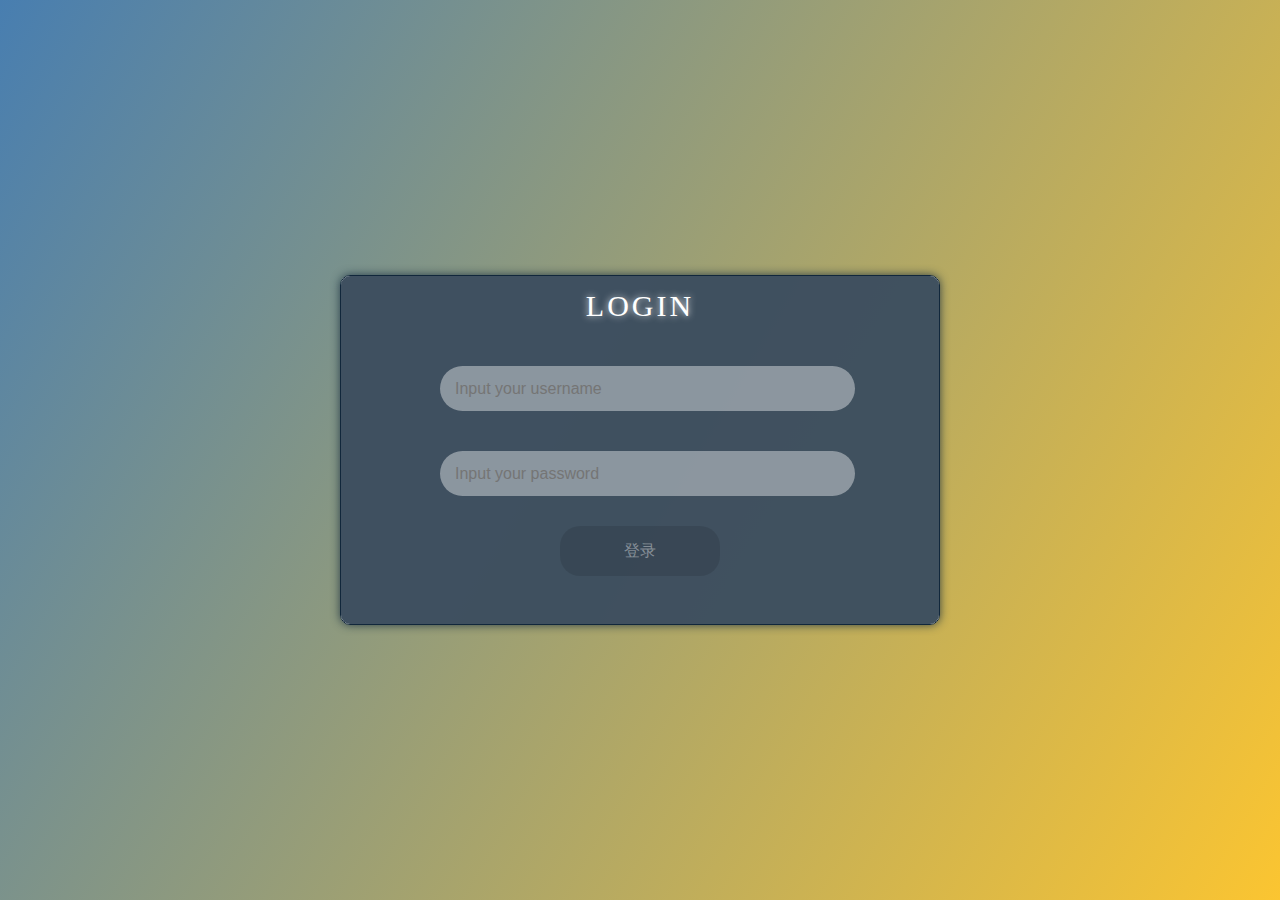
<file: demo-3/index.html>
<!DOCTYPE html>
<html lang="en">
<head>
    <meta charset="UTF-8">
    <meta name="viewport" content="width=device-width, initial-scale=1.0">
    <title>Demo_0x01</title>
    <link rel="stylesheet" href="./style.css">
</head>
<body>
    
    <div class="container">
       <div class="login-box">
            <!-- <div class="apple-btn login-apple">
                <li class="red-btn"></li>
                <li class="yellow-btn"></li>
                <li class="green-btn"></li>
            </div> -->
            <div class="title">Login</div>
            <div class="input">
                <input type="text" id="login-user" placeholder="Input your username">
            </div>
            <div class="input">
                <input type="password" id="login-password" placeholder="Input your password">
            </div>
            <div class="btn login-btn">
                <span>登录</span>
            </div>
            <div class="change-box login-change">
                <div class="change-btn toSign">
                    <span>去注册</span>
                </div>
            </div>
       </div>

       <div class="sign-box">
            <!-- <div class="apple-btn sign-apple">
                <li class="red-btn"></li>
                <li class="yellow-btn"></li>
                <li class="green-btn"></li>
            </div> -->
            <div class="title">Sign</div>
            <div class="input">
                <input type="text" id="sign-user" placeholder="Have A Good Name?">
            </div>
            <div class="input">
                <input type="password" id="sign-password" placeholder="Keep Secret">
            </div>
            <div class="btn sign-btn">
                <span>注册</span>
            </div>
            <div class="change-box sign-change">
                <div class="change-btn toLogin">
                    <span>去登陆</span>
                </div>
            </div>
       </div>
    </div>

    <script src="https://apps.bdimg.com/libs/jquery/2.1.4/jquery.min.js"></script>
    <script src="./script.js"></script>
</body>
</html>
</file>
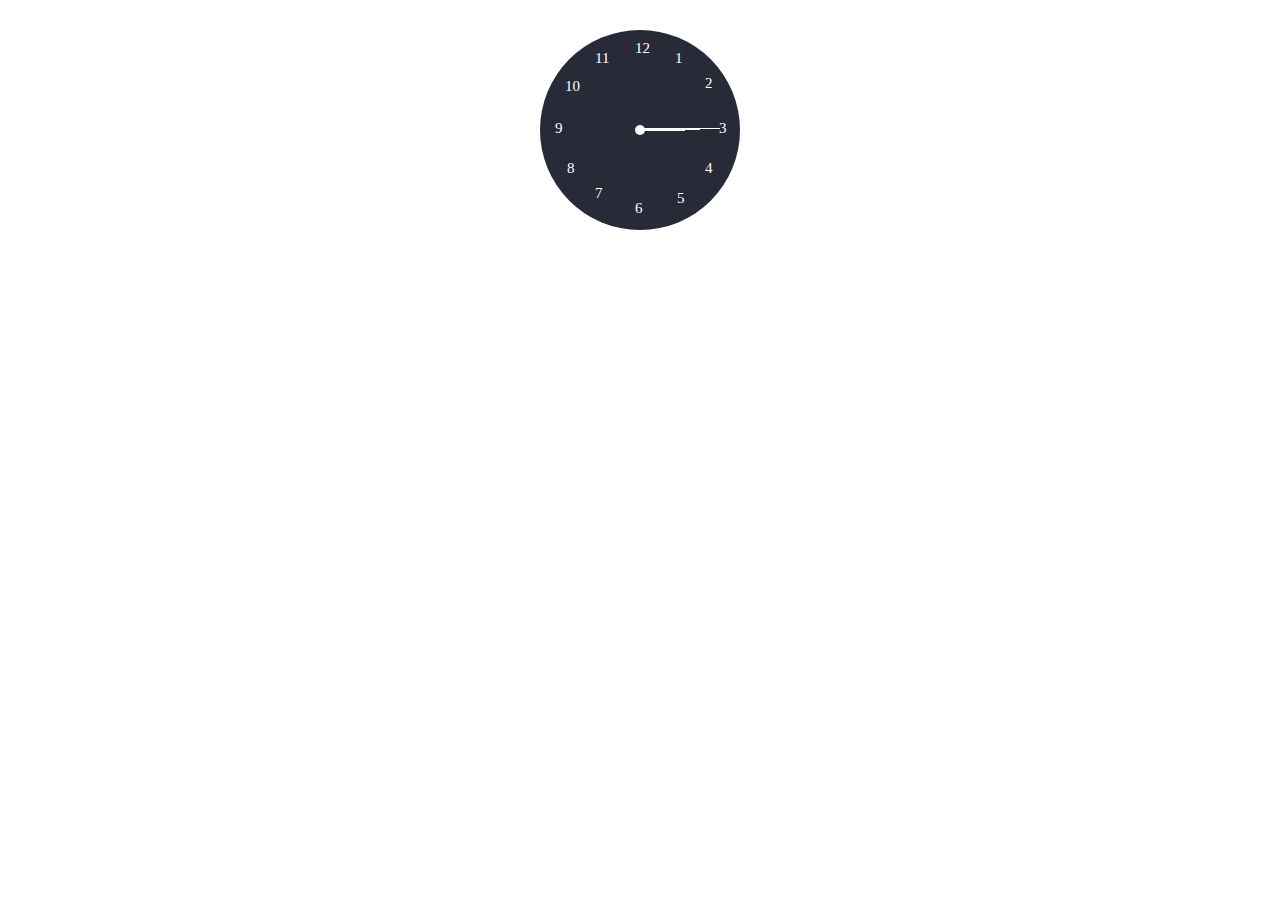
<file: demo1.html>
<!DOCTYPE html>
<html lang="en">

<head>
    <meta charset="UTF-8">
    <meta name="viewport" content="width=device-width, initial-scale=1.0">
    <script src="https://cdn.staticfile.org/jquery/1.10.2/jquery.min.js"></script>
    <title>机械时钟</title>

    <style>
        body {
            margin: 0 auto;
            padding: 0;
        }
        
        ul {
            list-style: none;
        }
        /* 表盘 */
        
        .clock {
            width: 200px;
            height: 200px;
            margin: 30px auto;
            border-radius: 100px;
            background-color: #292a38;
            position: relative;
        }
        
        .circle {
            position: absolute;
            top: 50%;
            left: 50%;
            background: white;
            width: 10px;
            height: 10px;
            border-radius: 5px;
            margin-top: -5px;
            margin-left: -5px;
        }
        /* 刻度 */
        
        .line-demo {
            position: absolute;
            width: 20px;
            height: 10px;
            background: red;
            left: 50%;
            top: 50%;
            transform-origin: left center;
            transform: rotate(-30deg) translate(75px, -5px);
        }
        
        .hour li {
            position: absolute;
            width: 10px;
            height: 6px;
            background: white;
            left: 50%;
            top: 50%;
            transform-origin: left center;
        }
        
        .min li {
            position: absolute;
            width: 5px;
            height: 2px;
            background: white;
            left: 50%;
            top: 50%;
            transform-origin: left center;
        }
        
        .numbers li {
            position: absolute;
            height: 10px;
            width: 10px;
            transform: translate(-50%, -50%);
            font-family: 'Microsoft Yahei';
            font-size: 15px;
            color: #fff;
        }
        /* 指针 */
        
        .p-hour {
            position: absolute;
            width: 45px;
            height: 3px;
            top: 50%;
            left: 50%;
            transform-origin: left center;
            background: #fff;
            margin-top: -2px;
        }
        
        .p-min {
            position: absolute;
            width: 60px;
            height: 2px;
            top: 50%;
            left: 50%;
            transform-origin: left center;
            background: #fff;
            margin-top: -2px;
        }
        
        .p-sec {
            position: absolute;
            width: 80px;
            height: 1px;
            top: 50%;
            left: 50%;
            transform-origin: left center;
            background: #fff;
            margin-top: -2px;
        }
    </style>
</head>

<body>
    <div class="clock">
        <ul class="min"></ul>
        <ul class="hour"></ul>
        <ul class="numbers">
            <li style="left: 140px; top: 25px">1</li>
            <li style="left: 170px; top: 50px">2</li>
            <li style="left: 184px; top: 95px">3</li>
            <li style="left: 170px; top: 135px">4</li>
            <li style="left: 142px; top: 165px">5</li>
            <li style="left: 100px; top: 175px">6</li>
            <li style="left: 60px; top: 160px">7</li>
            <li style="left: 32px; top: 135px">8</li>
            <li style="left: 20px; top: 95px">9</li>
            <li style="left: 30px; top: 53px">10</li>
            <li style="left: 60px; top: 25px">11</li>
            <li style="left: 100px; top: 15px">12</li>
        </ul>
        <ul class="pointer">
            <li class="p-hour"></li>
            <li class="p-min"></li>
            <li class="p-sec"></li>
            <li class="circle"></li>
        </ul>
    </div>
</body>

<script>
    window.onload = function() {
        CreateHourLines();
        CreateMinLines();
        move();
    }

    function CreateHourLines() {
        /* 绘制钟表的时钟刻度线 */
        var html = "";
        // key1表示x方向上的偏移量，key2表示y方向上的偏移量
        var val, key1, key2;
        for (var i = 0; i < 12; i++) {
            val = i * 30;
            key1 = 88;
            key2 = 0;
            if (val > 180 && val < 360) {
                key1 = 90;
            }
            if (val > 0 && val < 180) {
                key1 = 85
            }

            if (val > 90 && val < 270) {
                key2 = 3;
            }
            if (val < 90 || val > 270) {
                key2 = -3;
            }
            html += "<li style='transform: rotate(" + val + "deg) translate(" + key1 + "px, " + key2 + "px)'></li>";
        }
        $(".hour").html(html);
    }

    function CreateMinLines() {
        /* 绘制钟表的分钟刻度线 */
        var html = "";
        // key1表示x方向上的偏移量，key2表示y方向上的偏移量
        var val, key1, key2;
        for (var i = 0; i < 60; i++) {
            val = i * 6;
            key1 = 90;
            key2 = 0;
            if (val > 90 && val < 270) {
                key2 = 1;
            }
            if (val < 90 || val > 270) {
                key2 = -1;
            }
            html += "<li style='transform: rotate(" + val + "deg) translate(" + key1 + "px, " + key2 + "px)'></li>";
        }
        $(".min").html(html);
    }

    function move() {
        setInterval(function() {
            // 获取当前时刻
            var date = new Date();
            var sec = date.getSeconds();
            var min = date.getMinutes();
            var hour = date.getHours();
            // 计算各指针对应的角度
            var secAngle = sec * 6 - 90; // s*6-90
            var minAngle = min * 6 + sec * 0.1 - 90; // m*6+s*0.1-90
            var hourAngle = hour * 30 + min * 0.5 - 90; // h*30+m*0.5 - 90
            // 转动指针
            $(".p-sec").css("transform", "rotate(" + secAngle + "deg)");
            $(".p-min").css("transform", "rotate(" + minAngle + "deg)");
            $(".p-hour").css("transform", "rotate(" + hourAngle + "deg)");
        }, 1000)
    }
</script>

</html>
</file>
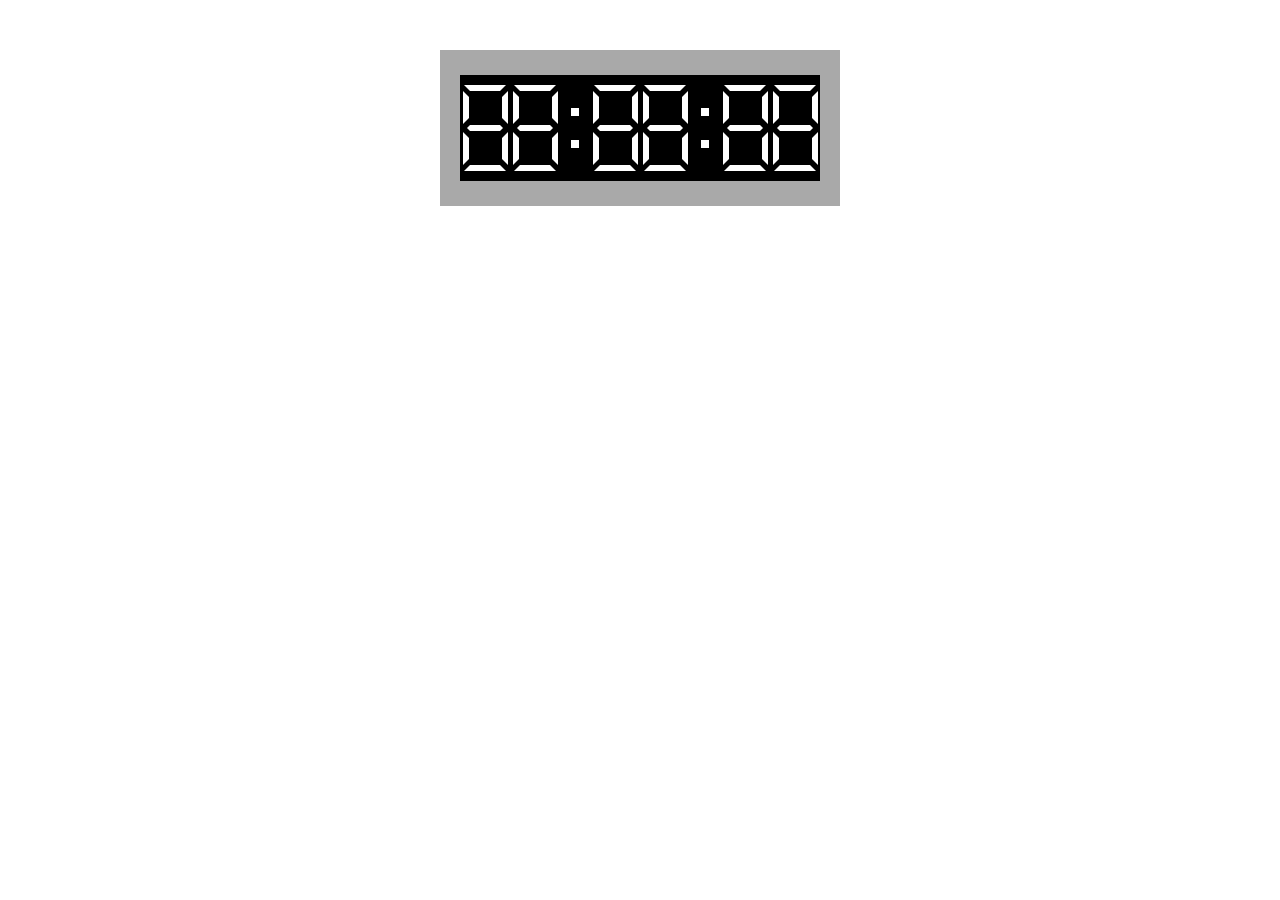
<file: demo2.html>
<!DOCTYPE html>
<html lang="en">

<head>
    <meta charset="UTF-8">
    <meta name="viewport" content="width=device-width, initial-scale=1.0">
    <script src="https://cdn.staticfile.org/jquery/1.10.2/jquery.min.js"></script>
    <title>数字时钟</title>
    <style>
        .back {
            width: 400px;
            height: 156px;
            margin: 50px auto;
            background: darkgray;
            display: flex;
            flex-direction: column;
            align-items: center;
        }
        
        .content {
            width: 360px;
            height: 106px;
            background: black;
            margin-top: 25px;
            position: relative;
        }
        
        .one {
            width: 50px;
            height: 90px;
            margin-top: 10px;
            position: absolute;
        }
        
        .two {
            width: 50px;
            height: 90px;
            margin-top: 10px;
            position: absolute;
            left: 50px;
        }
        
        .three {
            width: 30px;
            height: 90px;
            margin-top: 10px;
            position: absolute;
            left: 100px;
        }
        
        .four {
            width: 50px;
            height: 90px;
            margin-top: 10px;
            position: absolute;
            left: 130px;
        }
        
        .five {
            width: 50px;
            height: 90px;
            margin-top: 10px;
            position: absolute;
            left: 180px;
        }
        
        .six {
            width: 30px;
            height: 90px;
            margin-top: 10px;
            position: absolute;
            left: 230px;
        }
        
        .seven {
            width: 50px;
            height: 90px;
            margin-top: 10px;
            position: absolute;
            left: 260px;
        }
        
        .eight {
            width: 50px;
            height: 90px;
            margin-top: 10px;
            position: absolute;
            left: 310px;
        }
        
        .part-1 {
            width: 30px;
            height: 6px;
            background: white;
            position: absolute;
            left: 10px;
        }
        
        .part-1::before {
            content: "";
            position: absolute;
            left: -6px;
            width: 0;
            height: 0;
            border-top: 3px solid white;
            border-left: 3px solid;
            border-right: 3px solid white;
            border-bottom: 3px solid;
        }
        
        .part-1::after {
            content: "";
            position: absolute;
            left: 30px;
            width: 0;
            height: 0;
            border-top: 3px solid white;
            border-left: 3px solid white;
            border-right: 3px solid;
            border-bottom: 3px solid;
        }
        
        .part-2 {
            width: 30px;
            height: 6px;
            background: white;
            position: absolute;
            left: 10px;
            top: 40px
        }
        
        .part-2::before {
            content: "";
            position: absolute;
            left: -6px;
            width: 0;
            height: 0;
            border-top: 3px solid;
            border-left: 3px solid;
            border-right: 3px solid white;
            border-bottom: 3px solid;
        }
        
        .part-2::after {
            content: "";
            position: absolute;
            left: 30px;
            width: 0;
            height: 0;
            border-top: 3px solid;
            border-left: 3px solid white;
            border-right: 3px solid;
            border-bottom: 3px solid;
        }
        
        .part-3 {
            width: 30px;
            height: 6px;
            background: white;
            position: absolute;
            left: 10px;
            top: 80px
        }
        
        .part-3::before {
            content: "";
            position: absolute;
            left: -6px;
            width: 0;
            height: 0;
            border-top: 3px solid;
            border-left: 3px solid;
            border-right: 3px solid white;
            border-bottom: 3px solid white;
        }
        
        .part-3::after {
            content: "";
            position: absolute;
            left: 30px;
            width: 0;
            height: 0;
            border-top: 3px solid;
            border-left: 3px solid white;
            border-right: 3px solid;
            border-bottom: 3px solid white;
        }
        
        .part-4 {
            width: 6px;
            height: 24px;
            background: white;
            position: absolute;
            left: 42px;
            top: 9px;
        }
        
        .part-4::before {
            content: "";
            position: absolute;
            top: -3px;
            width: 0;
            height: 0;
            border-top: 3px solid;
            border-left: 3px solid;
            border-right: 3px solid white;
            border-bottom: 3px solid white;
        }
        
        .part-4::after {
            content: "";
            position: absolute;
            top: 24px;
            width: 0;
            height: 0;
            border-top: 3px solid white;
            border-left: 3px solid;
            border-right: 3px solid white;
            border-bottom: 3px solid;
        }
        
        .part-5 {
            width: 6px;
            height: 24px;
            background: white;
            position: absolute;
            left: 42px;
            top: 50px;
        }
        
        .part-5::before {
            content: "";
            position: absolute;
            top: -3px;
            width: 0;
            height: 0;
            border-top: 3px solid;
            border-left: 3px solid;
            border-right: 3px solid white;
            border-bottom: 3px solid white;
        }
        
        .part-5::after {
            content: "";
            position: absolute;
            top: 24px;
            width: 0;
            height: 0;
            border-top: 3px solid white;
            border-left: 3px solid;
            border-right: 3px solid white;
            border-bottom: 3px solid;
        }
        
        .part-6 {
            width: 6px;
            height: 24px;
            background: white;
            position: absolute;
            left: 3px;
            top: 9px;
        }
        
        .part-6::before {
            content: "";
            position: absolute;
            top: -3px;
            width: 0;
            height: 0;
            border-top: 3px solid;
            border-left: 3px solid white;
            border-right: 3px solid;
            border-bottom: 3px solid white;
        }
        
        .part-6::after {
            content: "";
            position: absolute;
            top: 24px;
            width: 0;
            height: 0;
            border-top: 3px solid white;
            border-left: 3px solid white;
            border-right: 3px solid;
            border-bottom: 3px solid;
        }
        
        .part-7 {
            width: 6px;
            height: 24px;
            background: white;
            position: absolute;
            left: 3px;
            top: 50px;
        }
        
        .part-7::before {
            content: "";
            position: absolute;
            top: -3px;
            width: 0;
            height: 0;
            border-top: 3px solid;
            border-left: 3px solid white;
            border-right: 3px solid;
            border-bottom: 3px solid white;
        }
        
        .part-7::after {
            content: "";
            position: absolute;
            top: 24px;
            width: 0;
            height: 0;
            border-top: 3px solid white;
            border-left: 3px solid white;
            border-right: 3px solid;
            border-bottom: 3px solid;
        }
        
        .point-1 {
            width: 8px;
            height: 8px;
            background: white;
            position: absolute;
            top: 23px;
            left: 11px;
        }
        
        .point-2 {
            width: 8px;
            height: 8px;
            background: white;
            position: absolute;
            top: 55px;
            left: 11px;
        }
        
        .change::before {
            border: 0;
        }
        
        .change::after {
            border: 0;
        }
    </style>
</head>

<body>
    <div class="back">
        <div class="content">
            <div class="one">
                <div class="part-1"></div>
                <div class="part-2"></div>
                <div class="part-3"></div>
                <div class="part-4"></div>
                <div class="part-5"></div>
                <div class="part-6"></div>
                <div class="part-7"></div>
            </div>
            <div class="two">
                <div class="part-1"></div>
                <div class="part-2"></div>
                <div class="part-3"></div>
                <div class="part-4"></div>
                <div class="part-5"></div>
                <div class="part-6"></div>
                <div class="part-7"></div>
            </div>
            <div class="three">
                <div class="point-1"></div>
                <div class="point-2"></div>
            </div>
            <div class="four">
                <div class="part-1"></div>
                <div class="part-2"></div>
                <div class="part-3"></div>
                <div class="part-4"></div>
                <div class="part-5"></div>
                <div class="part-6"></div>
                <div class="part-7"></div>
            </div>
            <div class="five">
                <div class="part-1"></div>
                <div class="part-2"></div>
                <div class="part-3"></div>
                <div class="part-4"></div>
                <div class="part-5"></div>
                <div class="part-6"></div>
                <div class="part-7"></div>
            </div>
            <div class="six">
                <div class="point-1"></div>
                <div class="point-2"></div>
            </div>
            <div class="seven">
                <div class="part-1"></div>
                <div class="part-2"></div>
                <div class="part-3"></div>
                <div class="part-4"></div>
                <div class="part-5"></div>
                <div class="part-6"></div>
                <div class="part-7"></div>
            </div>
            <div class="eight">
                <div class="part-1"></div>
                <div class="part-2"></div>
                <div class="part-3"></div>
                <div class="part-4"></div>
                <div class="part-5"></div>
                <div class="part-6"></div>
                <div class="part-7"></div>
            </div>
        </div>
    </div>
</body>

<script>
    window.onload = function() {
        setInterval(function() {
            getDigit();
        }, 1000);
    }

    function getDigit() {
        // get the present time
        var date = new Date();
        var hour = date.getHours();
        var min = date.getMinutes();
        var sec = date.getSeconds();
        // six digits
        var d1, d2, d3, d4, d5, d6;
        d1 = parseInt(hour / 10);
        d2 = hour % 10;
        d3 = parseInt(min / 10);
        d4 = min % 10;
        d5 = parseInt(sec / 10);
        d6 = sec % 10;
        showDigit(".one", d1);
        showDigit(".two", d2);
        showDigit(".four", d3);
        showDigit(".five", d4);
        showDigit(".seven", d5);
        showDigit(".eight", d6);
    }

    function showDigit(name, num) {
        // initial
        $(name + " .part-1").css("background", "white");
        $(name + " .part-1").removeClass("change");
        $(name + " .part-2").css("background", "white");
        $(name + " .part-2").removeClass("change");
        $(name + " .part-3").css("background", "white");
        $(name + " .part-3").removeClass("change");
        $(name + " .part-4").css("background", "white");
        $(name + " .part-4").removeClass("change");
        $(name + " .part-5").css("background", "white");
        $(name + " .part-5").removeClass("change");
        $(name + " .part-6").css("background", "white");
        $(name + " .part-6").removeClass("change");
        $(name + " .part-7").css("background", "white");
        $(name + " .part-7").removeClass("change");
        // show digit
        if (num === 1) {
            $(name + " .part-1").css("background", "black");
            $(name + " .part-1").addClass("change");
            $(name + " .part-2").css("background", "black");
            $(name + " .part-2").addClass("change");
            $(name + " .part-3").css("background", "black");
            $(name + " .part-3").addClass("change");
            $(name + " .part-6").css("background", "black");
            $(name + " .part-6").addClass("change");
            $(name + " .part-7").css("background", "black");
            $(name + " .part-7").addClass("change");
        }
        if (num === 2) {
            $(name + " .part-5").css("background", "black");
            $(name + " .part-5").addClass("change");
            $(name + " .part-6").css("background", "black");
            $(name + " .part-6").addClass("change");
        }
        if (num === 3) {
            $(name + " .part-6").css("background", "black");
            $(name + " .part-6").addClass("change");
            $(name + " .part-7").css("background", "black");
            $(name + " .part-7").addClass("change");
        }
        if (num === 4) {
            $(name + " .part-1").css("background", "black");
            $(name + " .part-1").addClass("change");
            $(name + " .part-3").css("background", "black");
            $(name + " .part-3").addClass("change");
            $(name + " .part-7").css("background", "black");
            $(name + " .part-7").addClass("change");
        }
        if (num === 5) {
            $(name + " .part-4").css("background", "black");
            $(name + " .part-4").addClass("change");
            $(name + " .part-7").css("background", "black");
            $(name + " .part-7").addClass("change");
        }
        if (num === 6) {
            $(name + " .part-4").css("background", "black");
            $(name + " .part-4").addClass("change");
        }
        if (num === 7) {
            $(name + " .part-2").css("background", "black");
            $(name + " .part-2").addClass("change");
            $(name + " .part-3").css("background", "black");
            $(name + " .part-3").addClass("change");
            $(name + " .part-6").css("background", "black");
            $(name + " .part-6").addClass("change");
            $(name + " .part-7").css("background", "black");
            $(name + " .part-7").addClass("change");
        }
        if (num === 9) {
            $(name + " .part-7").css("background", "black");
            $(name + " .part-7").addClass("change");
        }
        if (num === 0) {
            $(name + " .part-2").css("background", "black");
            $(name + " .part-2").addClass("change");
        }
    }
</script>

</html>
</file>
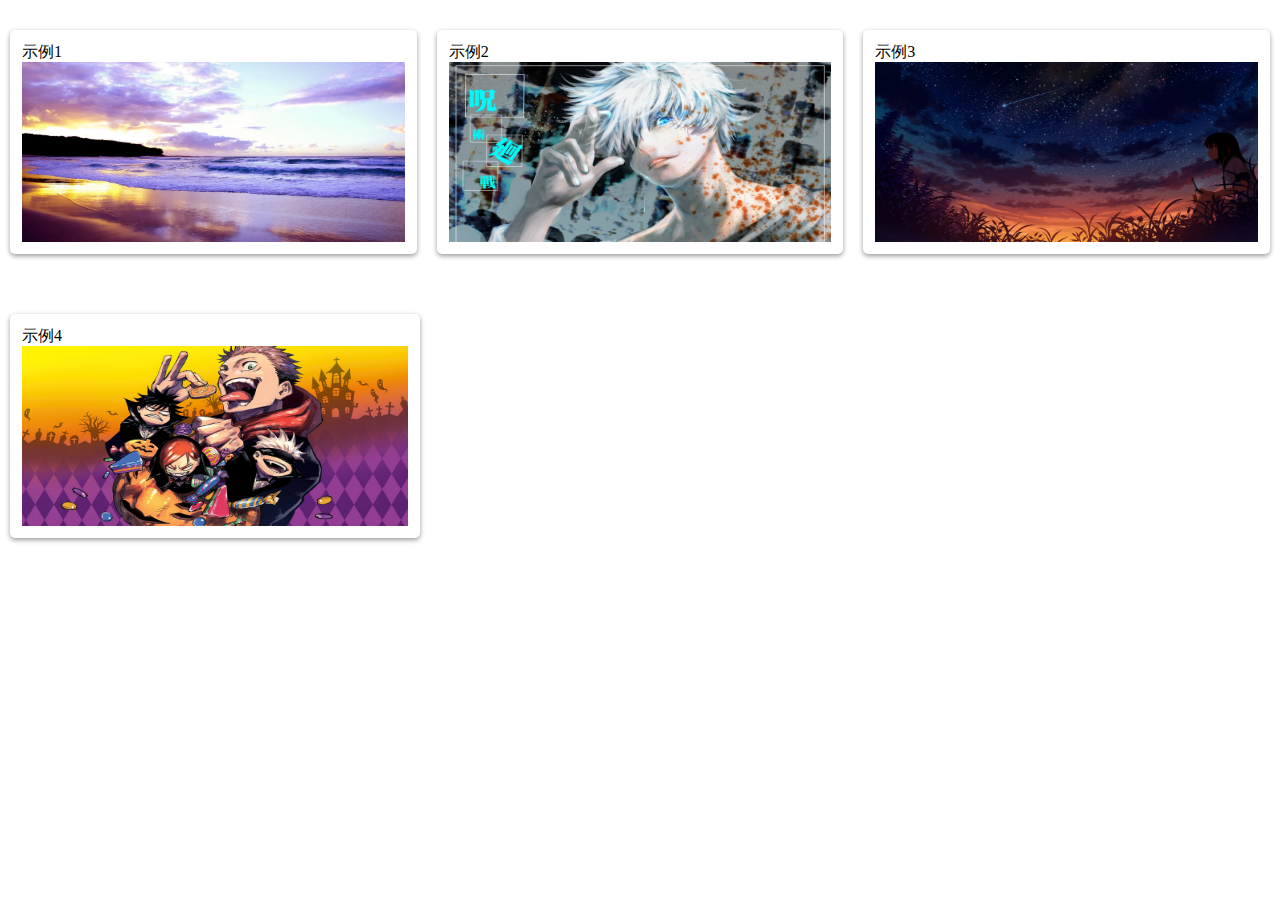
<file: dragonet.html>
<!DOCTYPE html>
<html>

<head>
    <title></title>
    <style>
    body {
        margin: 0;
    }

    .box {
        display: flex;
        justify-content: flex-start;
        flex-wrap: wrap;
    }

    .card {
        flex: 1;
        min-width: 26%;
        max-width: calc(33.3% - 40px);
        height: 200px;
        margin: 30px 10px;
        position: relative;
        padding: 10px;
        box-shadow: 0 2px 5px 0 #999;
        border-radius: 5px;
        border: 2px dashed transparent;
    }

    .card-name {
        position: absolute;
        top: 10px;
        left: 10px;
        line-height: 20px;
        height: 20px;
    }

    .card-img {
        position: relative;
        padding-top: 20px;
        box-sizing: border-box;
        width: 100%;
        height: 100%;
        overflow: hidden;
    }
    .card-img img {
        width: 100%;
        height: 100%;
    }

    .dragging-over * {
        pointer-events: none;
    }
    </style>
</head>

<body>
    <div class="box">
    </div>
</body>
<script>
const htmlArr = [
    { title: '示例1', src: './image/6.jpg' },
    { title: '示例2', src: './image/2.jpg' },
    { title: '示例3', src: './image/7.jpg' },
    { title: '示例4', src: './image/8.jpg' },
]

let fromDom = null,
    toDom = null,
    lastDom = null;

function handleDragStart(e, dom) {
    lastDom = fromDom = dom;
    dom.style.border = "2px dashed #999";
    dom.style.opacity = 0.4;
}

function handleDrop(e, dom) {
    //只有在可放置的元素上面松开鼠标才会触发drop事件
    console.log('drop');
    dom.style.opacity = "";
    fromDom = null;
    toDom = null;
}
function handleDragEnd(e,dom){
    //拖拽时松开鼠标就会会触发dragend事件
    console.log('end');
    dom.style.border = "2px dashed transparent";
    dom.style.opacity = "";
    toDom = null;
}
function handleDragEnter(e, dom) {
    toDom = dom;
    if(fromDom == lastDom){
        //第一次调换
        swapDom(lastDom, toDom);
        lastDom = toDom;
    }else{
        //第N+1次调换，要先把上一个div的东西还原回去，再跟第三个div互换
        //这个防止enter多次触发
        if(lastDom == toDom){return;}
        swapDom(fromDom,lastDom);
        swapDom(fromDom,toDom);
        lastDom = toDom;
    }
}
function handleDragOver(e, dom) {
    //默认无法把元素放置到其他元素当中，所以需要prevent
    e.preventDefault();
    e.dataTransfer.effectAllowed = "move";
}

function swapDom(a, b) {
        //a和b的innerHTML互换
    let temp = a.innerHTML;
    a.innerHTML = b.innerHTML;
    b.innerHTML = temp;
}

//生成dom结构
function createDom(arr) {
    let body = document.getElementsByClassName('box')[0];
    let html = [];
    for (let i = 0, len = arr.length; i < len; i++) {
        html.push(template(arr[i].title, arr[i].src));
    }
    body.innerHTML = html.join('');
}

//html模板，根据该模板动态生成dom节点
function template(title, src) {
    let tpl = `<div class="card" draggable="true" ondragstart="handleDragStart(event,this)" ondragover="handleDragOver(event,this)" ondragend="handleDragEnd(event,this)" ondrop="handleDrop(event,this)" ondragenter="handleDragEnter(event,this)">
            <span class="card-name">
                ${title}
            </span>
            <div class="card-img">
                <img src="${src}" draggable="false" alt="">
            </div>
        </div>`
    return tpl;
}
window.onload = function() {
    createDom(htmlArr);
}
</script>

</html>
</file>
<file: demo-3/style.css>
* {
    padding: 0px;
    margin: 0px;
}

html, body {
    height: 100%;
    width: 100%;
    background-image: linear-gradient(120deg, #487eb0, #fbc531);
    overflow: hidden;
}

.container {
    -webkit-touch-callout: none;
    -webkit-user-select: none;
    -moz-user-select: none;
    -ms-user-select: none;
    user-select: none;
}

.container {
    position: absolute;
    height: 350px;
    width: 600px;
    background-color: rgba(255, 255, 255, .9);
    top: 50%;
    left: 50%;
    transform: translate(-50%, -30%);
    border-radius: 10px;
    box-shadow: 0px 0px 10px rgba(17, 39, 59, 0.8);
    border: 1px solid rgba(17, 39, 59, 1);
    overflow: hidden;
    box-sizing: border-box;
    opacity: 1;
    transition: 1s;
}

.container-show {
    transform: translate(-50%,-50%) ;
    opacity: 1;
}

.container:hover .title {
    font-size: 20px;
    /* transform: translate(0,-30%); */
}

.container:hover input {
    transform: translate(0, -30%);
}

.container:hover .btn {
    height: 30px;
    width: 90px;
    transform: translate(0,-30%);
    font-size: 12px;
}

.container:hover .change-box {
    height: 200px;
}

.container:hover .change-btn {
    display: block;
}

.title {
    margin-top: 10px;
    position: relative;
    height: 40px;
    width: 100%;
    font-size: 30px;
    display: flex;
    justify-content: center;
    align-items: center;
    text-transform: uppercase;
    font-weight: 500;
    letter-spacing: 3px;
    transition: .4s;
}
.login-box .title {
    color: white;
    text-shadow: 0px 0px 7px rgba(255, 255, 255, .9);
}

.input {
    width: 400px;
    height: 45px;
    position: relative;
    margin: 40px auto;
    /* border-radius: 45px;
    overflow: hidden; */
}

input {
    position: relative;
    width: 100%;
    height: 100%;
    border: none;
    outline: none;
    /* box-sizing: border-box; */
    padding-left: 15px;
    font-size: 16px;
    background-color: rgba(255, 255, 255, 0.4);
    border-radius: 45px;
    transition: .4s;
}

.login-box input:focus {
    box-shadow: 0 0 10px rgba(1,1,1, .8);
}

.btn {
    height: 50px;
    width: 160px;
    position: relative;
    margin: -10px auto;
    background-color: rgba(0, 0, 0, 0.1);
    border-radius: 20px;
    color: rgba(255, 255, 255, .4);
    display: flex;
    justify-content: center;
    align-items: center;
    cursor: pointer;
    transition: .4s;
}

/* .login-box:hover {
    cursor: pointer;
    animation: cute .5s;
}

.sign-box:hover {
    cursor: pointer;
    animation: cute .5s;
}

@keyframes cute {
    0%,
    100% {
        transform: scale(1, 1);
    }

    25%,
    75% {
        transform:scale(1.1, .9);
    }

    50% {
        transform: scale(.9, 1.1);
    }
} */

.change-box {
    position: absolute;
    height: 0px;
    width: 100%;
    clip-path: polygon(100% 50%, 50% 100%, 100% 100%);
    bottom: 0px;
    transition: .4s;
}

.change-btn {
    position: absolute;
    bottom: 30px;
    right: 40px;
    font-size: 20px;
    display: none;
    font-weight: 500;
}
.change-btn:hover {
    text-shadow: 0px 0px 3px rgba(200, 200, 200, .8);
    cursor: pointer;
}

.login-box input {
    caret-color: white;
    color: rgba(255, 255, 255, 0.8);
}

.login-btn:hover {
    color: white;
    background-color: #57606f;
    box-shadow: rgba(0, 0, 0, 0.1);
    text-shadow: 0px 0px 2px rgba(0, 0, 0, 0.1);
}

.login-change {
    background-color: rgba(255, 255, 255, .8);
}

.animate_login {
    transform: rotate(-90deg);
}

.animate_sign {
    transform: rotate(0deg) !important;
}



.login-box {
    position: absolute;
    height: 100%;
    width: 100%;
    background-color: rgba(17, 39, 59, 0.8);
    transition: .4s;
    z-index: 1;
    transform-origin: 0 100%;
}



/* 注册框样式 */
.sign-box {
    position: absolute;
    height: 100%;
    width: 100%;
    background-color: rgba(255, 255, 255, .8);
    transform-origin: 0 100%;
    transform: rotate(90deg);
    transition: .4s;
    z-index: 1;
}

.sign-box  .title {
    text-shadow: 0 0 10px rgba(200, 200, 200, .8);
    font-weight: 500;
}

.sign-change {
    background-color: rgba(17, 39, 59, 0.8);
}

.toLogin {
    color: white;
}

.sign-box input {
    box-shadow: 0 0 3px black;
}

.sign-box .btn {
    color: #1e90ff;
    background-color: rgba(200, 200, 200, .1);
    transition:.5s;
}

.sign-box .btn:hover {
    color: white;
    background-color: #1e90ff;
}



/* Mac 按钮样式及特效 */
.apple-btn {
    position: absolute;
    height: 15px;
    width: 65px;
    top: 3px;

}
.apple-btn li{
    list-style: none;
    position: relative;
    height: 15px;
    width: 15px;
    border-radius: 15px;
    opacity: 0;
}

.login-apple li{
    left: 5px;
    float: left;
}

.sign-apple li {
    right: 5px;
    float: right;
}

.sign-apple {
    right: 5px;
}

li:nth-child(2) {
    margin: 0px 2px
}

.red-btn {
    background-color: red;
    transition: .3s;
    transform: translate(0, -50%);
}

.yellow-btn {
    background-color: orange;
    /* transition-delay: .2s; */
    transition: .6s;
    transform: translate(0, -50%);
}

.green-btn {
    background-color: rgb(15, 136, 15);
    /* transition-delay: .3s; */
    transition: .9s;
    transform: translate(0, -50%);
}

.container:hover .red-btn {
    opacity: 1;
    transform: translate(0,0);
}
.container:hover .yellow-btn {
    opacity: 1;
    transform: translate(0,0);
}
.container:hover .green-btn {
    opacity: 1;
    transform: translate(0,0);
}
</file>
